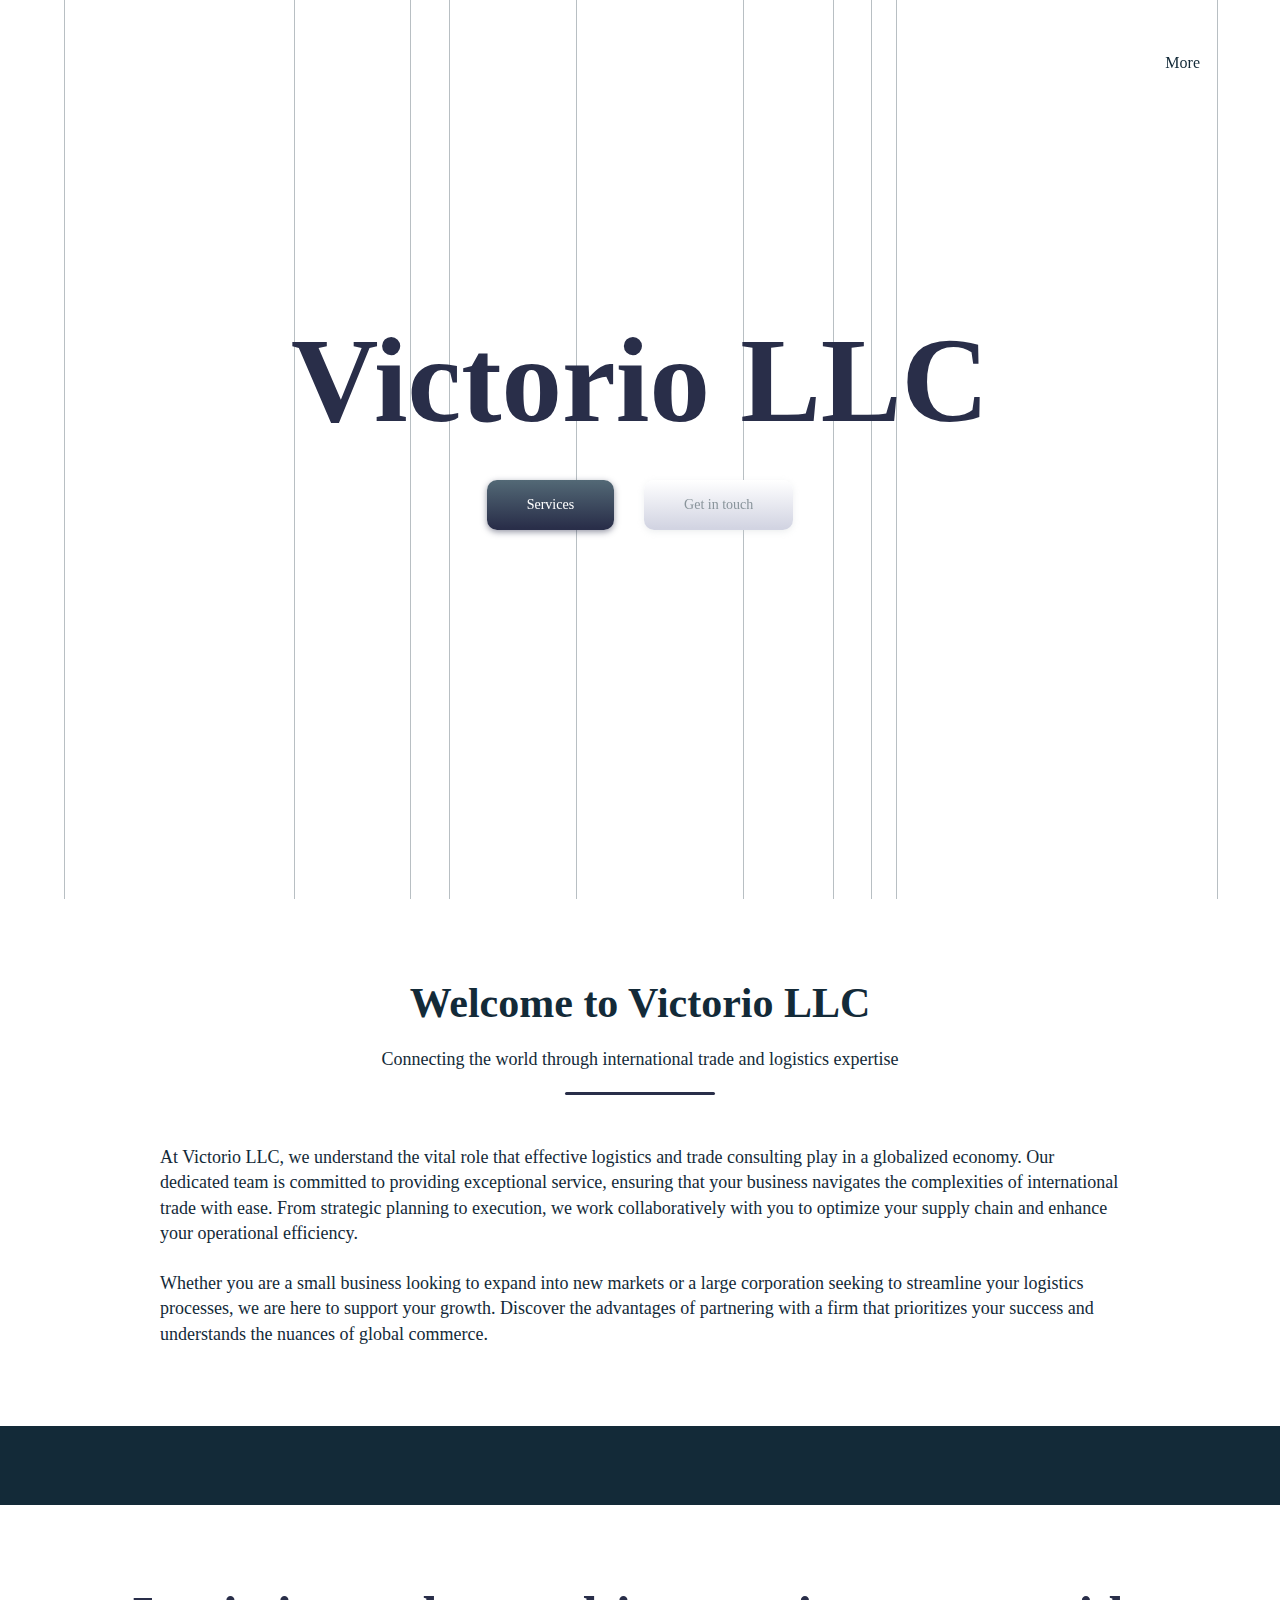
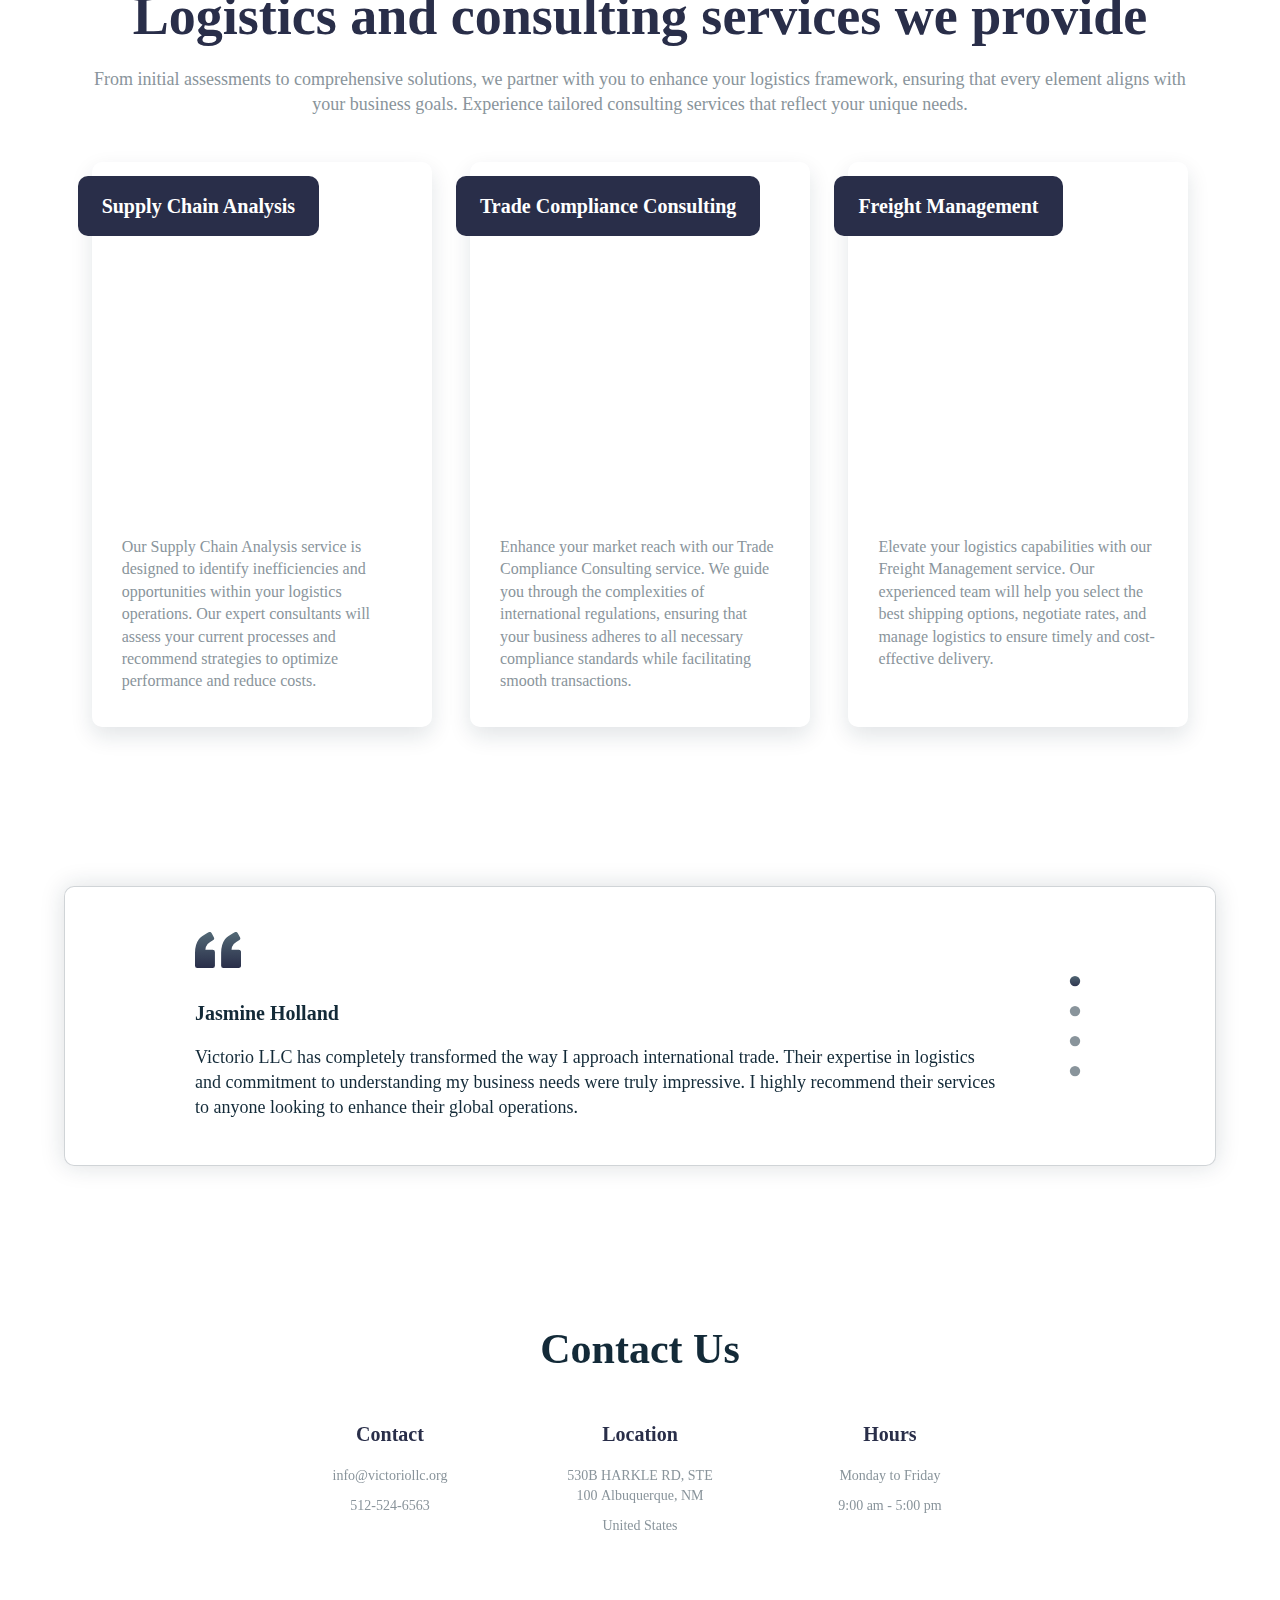
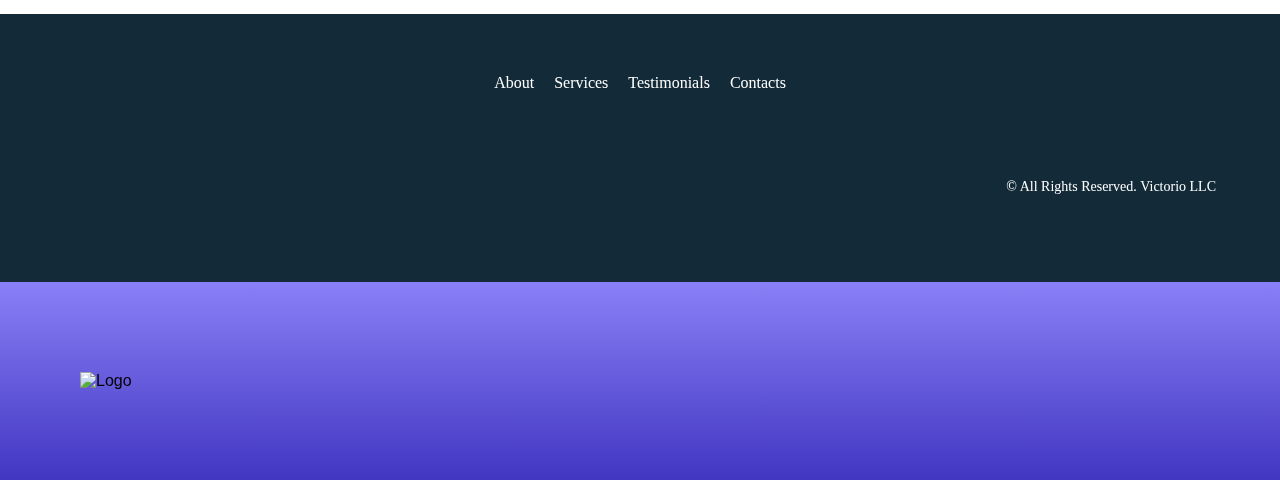
<file: index.html>
<html xmlns="http://www.w3.org/1999/xhtml" lang="en">

<head>
	<meta http-equiv="Content-Type" content="text/html; charset=utf-8" />
	<meta name="description" content="HTTrack is an easy-to-use website mirror utility. It allows you to download a World Wide website from the Internet to a local directory,building recursively all structures, getting html, images, and other files from the server to your computer. Links are rebuiltrelatively so that you can freely browse to the local site (works with any browser). You can mirror several sites together so that you can jump from one toanother. You can, also, update an existing mirror site, or resume an interrupted download. The robot is fully configurable, with an integrated help" />
	<meta name="keywords" content="httrack, HTTRACK, HTTrack, winhttrack, WINHTTRACK, WinHTTrack, offline browser, web mirror utility, aspirateur web, surf offline, web capture, www mirror utility, browse offline, local  site builder, website mirroring, aspirateur www, internet grabber, capture de site web, internet tool, hors connexion, unix, dos, windows 95, windows 98, solaris, ibm580, AIX 4.0, HTS, HTGet, web aspirator, web aspirateur, libre, GPL, GNU, free software" />
	<title>Local index - HTTrack Website Copier</title>
  <!-- Mirror and index made by HTTrack Website Copier/3.49-2 [XR&CO'2014] -->
	<style type="text/css">
	<!--

body {
	margin: 0;  padding: 0;  margin-bottom: 15px;  margin-top: 8px;
	background: #77b;
}
body, td {
	font: 14px "Trebuchet MS", Verdana, Arial, Helvetica, sans-serif;
	}

#subTitle {
	background: #000;  color: #fff;  padding: 4px;  font-weight: bold; 
	}

#siteNavigation a, #siteNavigation .current {
	font-weight: bold;  color: #448;
	}
#siteNavigation a:link    { text-decoration: none; }
#siteNavigation a:visited { text-decoration: none; }

#siteNavigation .current { background-color: #ccd; }

#siteNavigation a:hover   { text-decoration: none;  background-color: #fff;  color: #000; }
#siteNavigation a:active  { text-decoration: none;  background-color: #ccc; }


a:link    { text-decoration: underline;  color: #00f; }
a:visited { text-decoration: underline;  color: #000; }
a:hover   { text-decoration: underline;  color: #c00; }
a:active  { text-decoration: underline; }

#pageContent {
	clear: both;
	border-bottom: 6px solid #000;
	padding: 10px;  padding-top: 20px;
	line-height: 1.65em;
	background-image: url(backblue.gif);
	background-repeat: no-repeat;
	background-position: top right;
	}

#pageContent, #siteNavigation {
	background-color: #ccd;
	}


.imgLeft  { float: left;   margin-right: 10px;  margin-bottom: 10px; }
.imgRight { float: right;  margin-left: 10px;   margin-bottom: 10px; }

hr { height: 1px;  color: #000;  background-color: #000;  margin-bottom: 15px; }

h1 { margin: 0;  font-weight: bold;  font-size: 2em; }
h2 { margin: 0;  font-weight: bold;  font-size: 1.6em; }
h3 { margin: 0;  font-weight: bold;  font-size: 1.3em; }
h4 { margin: 0;  font-weight: bold;  font-size: 1.18em; }

.blak { background-color: #000; }
.hide { display: none; }
.tableWidth { min-width: 400px; }

.tblRegular       { border-collapse: collapse; }
.tblRegular td    { padding: 6px;  background-image: url(fade.gif);  border: 2px solid #99c; }
.tblHeaderColor, .tblHeaderColor td { background: #99c; }
.tblNoBorder td   { border: 0; }


// -->
</style>

</head>

<table width="76%" border="0" align="center" cellspacing="0" cellpadding="3" class="tableWidth">
	<tr>
	<td id="subTitle">HTTrack Website Copier - Open Source offline browser</td>
	</tr>
</table>
<table width="76%" border="0" align="center" cellspacing="0" cellpadding="0" class="tableWidth">
<tr class="blak">
<td>
	<table width="100%" border="0" align="center" cellspacing="1" cellpadding="0">
	<tr>
	<td colspan="6"> 
		<table width="100%" border="0" align="center" cellspacing="0" cellpadding="10">
		<tr> 
		<td id="pageContent"> 
<!-- ==================== End prologue ==================== -->

	<meta name="generator" content="HTTrack Website Copier/3.x">
	<TITLE>Local index - HTTrack</TITLE>
</HEAD>
<BODY>
<H1 ALIGN=Center>Index of locally available sites:</H1>
	<TABLE BORDER="0" WIDTH="100%" CELLSPACING="1" CELLPADDING="0">
		<TR>
			<TD BACKGROUND="fade.gif">
				&middot;
					<A HREF="victoriollc.renderforestsites.com/index.html">
						victoriollc.renderforestsites.com/index.html
					</A>		
			</TD>
		</TR>
	</TABLE>
	<BR>
	<BR>
	<BR>
  	<H6 ALIGN="RIGHT">
	<I>Mirror and index made by HTTrack Website Copier [XR&amp;CO'2008]</I>
	</H6>
	<!-- Mirror and index made by HTTrack Website Copier/3.49-2 [XR&CO'2014] -->
	<!-- Thanks for using HTTrack Website Copier! -->
	<meta HTTP-EQUIV="Refresh" CONTENT="0; URL=victoriollc.renderforestsites.com/index.html">


<!-- ==================== Start epilogue ==================== -->
		</td>
		</tr>
		</table>
	</td>
	</tr>
	</table>
</td>
</tr>
</table>

<table width="76%" border="0" align="center" valign="bottom" cellspacing="0" cellpadding="0">
	<tr>
	<td id="footer"><small>&copy; 2008 Xavier Roche & other contributors - Web Design: Leto Kauler.</small></td>
	</tr>
</table>

</body>

</html>
</file>
